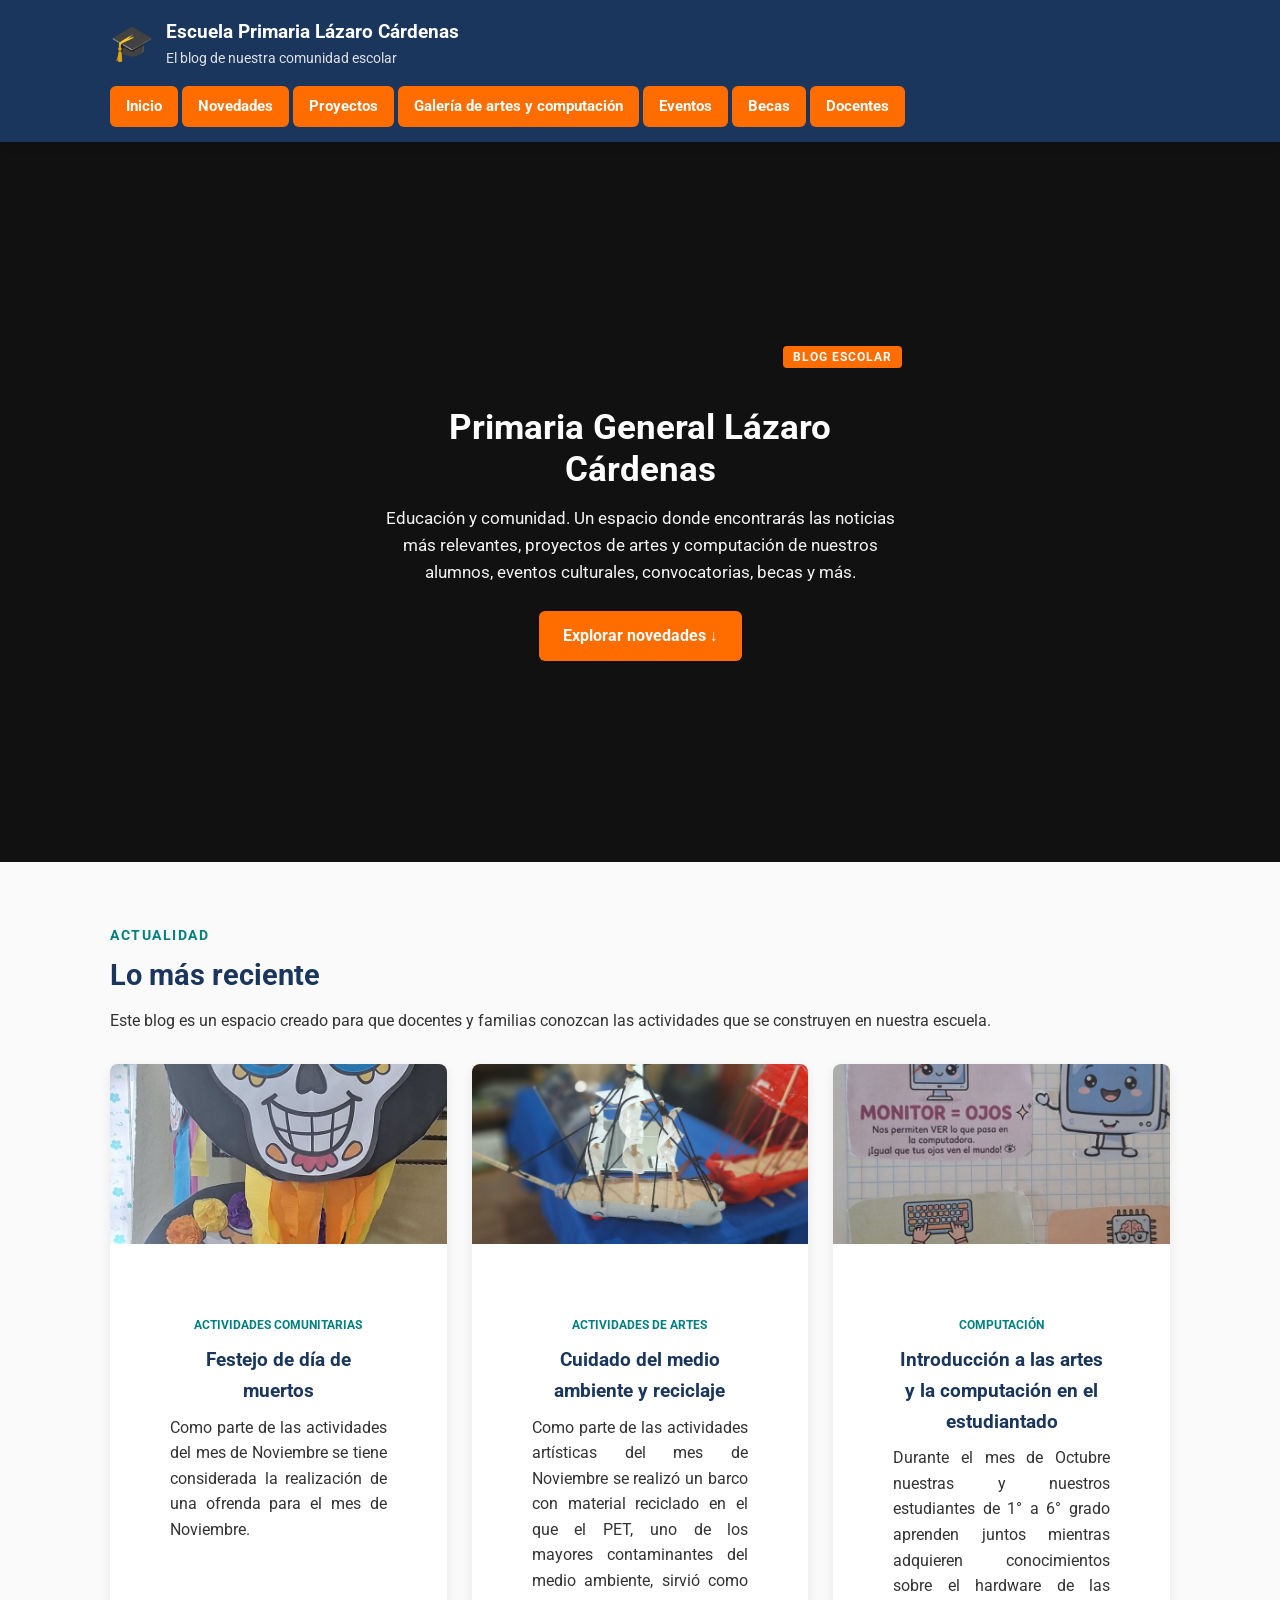
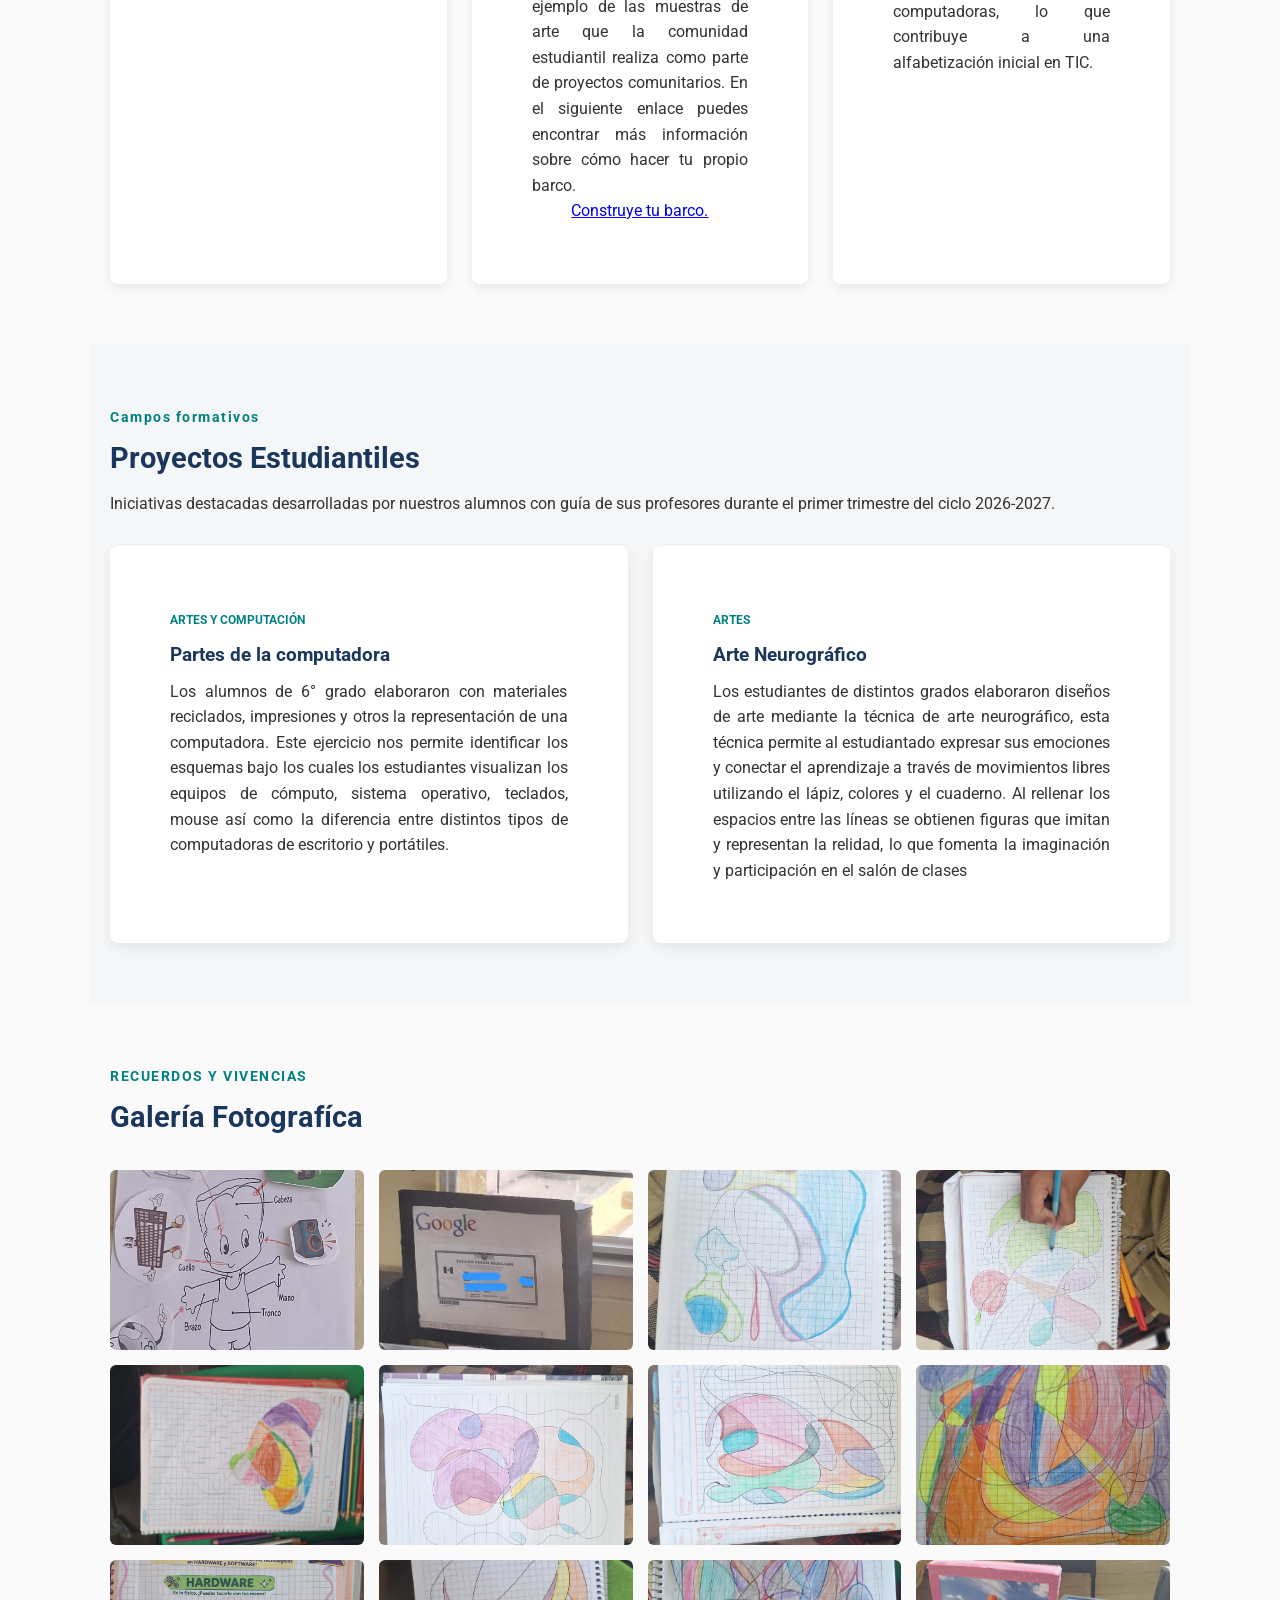
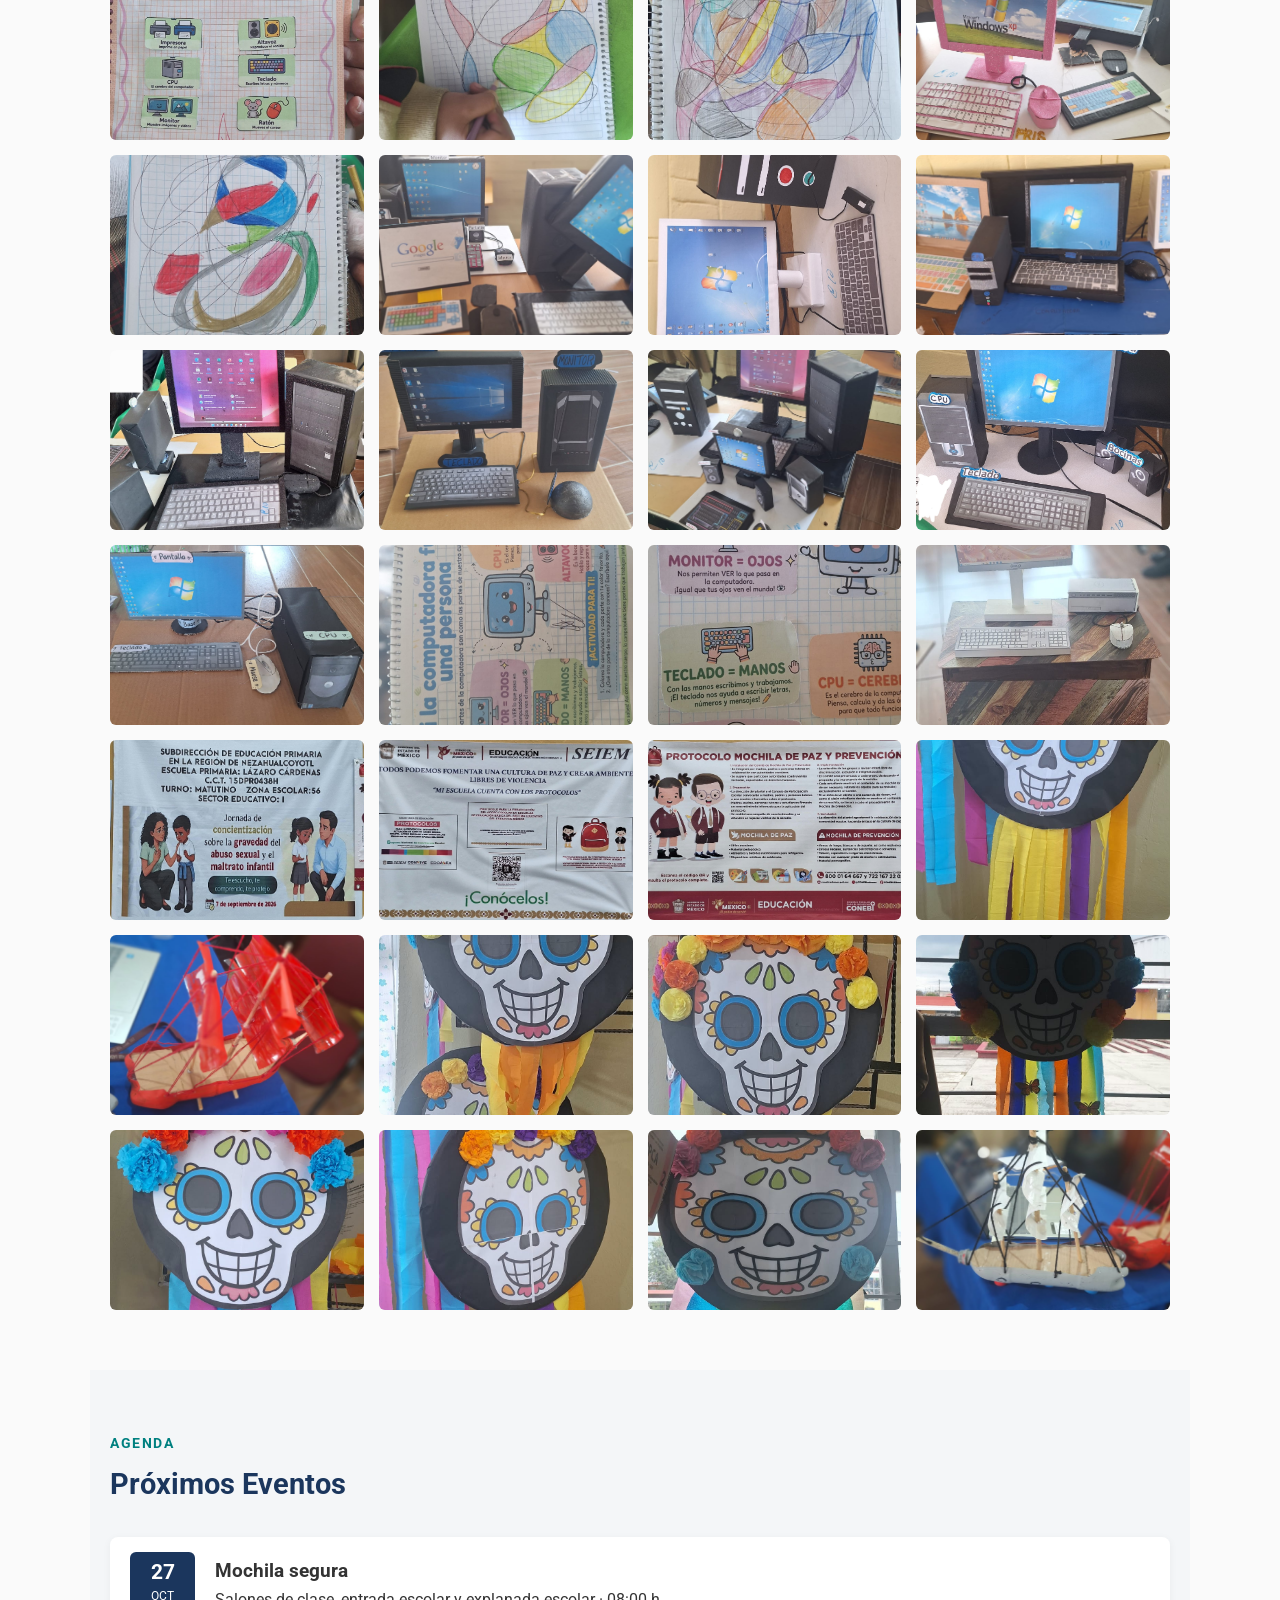
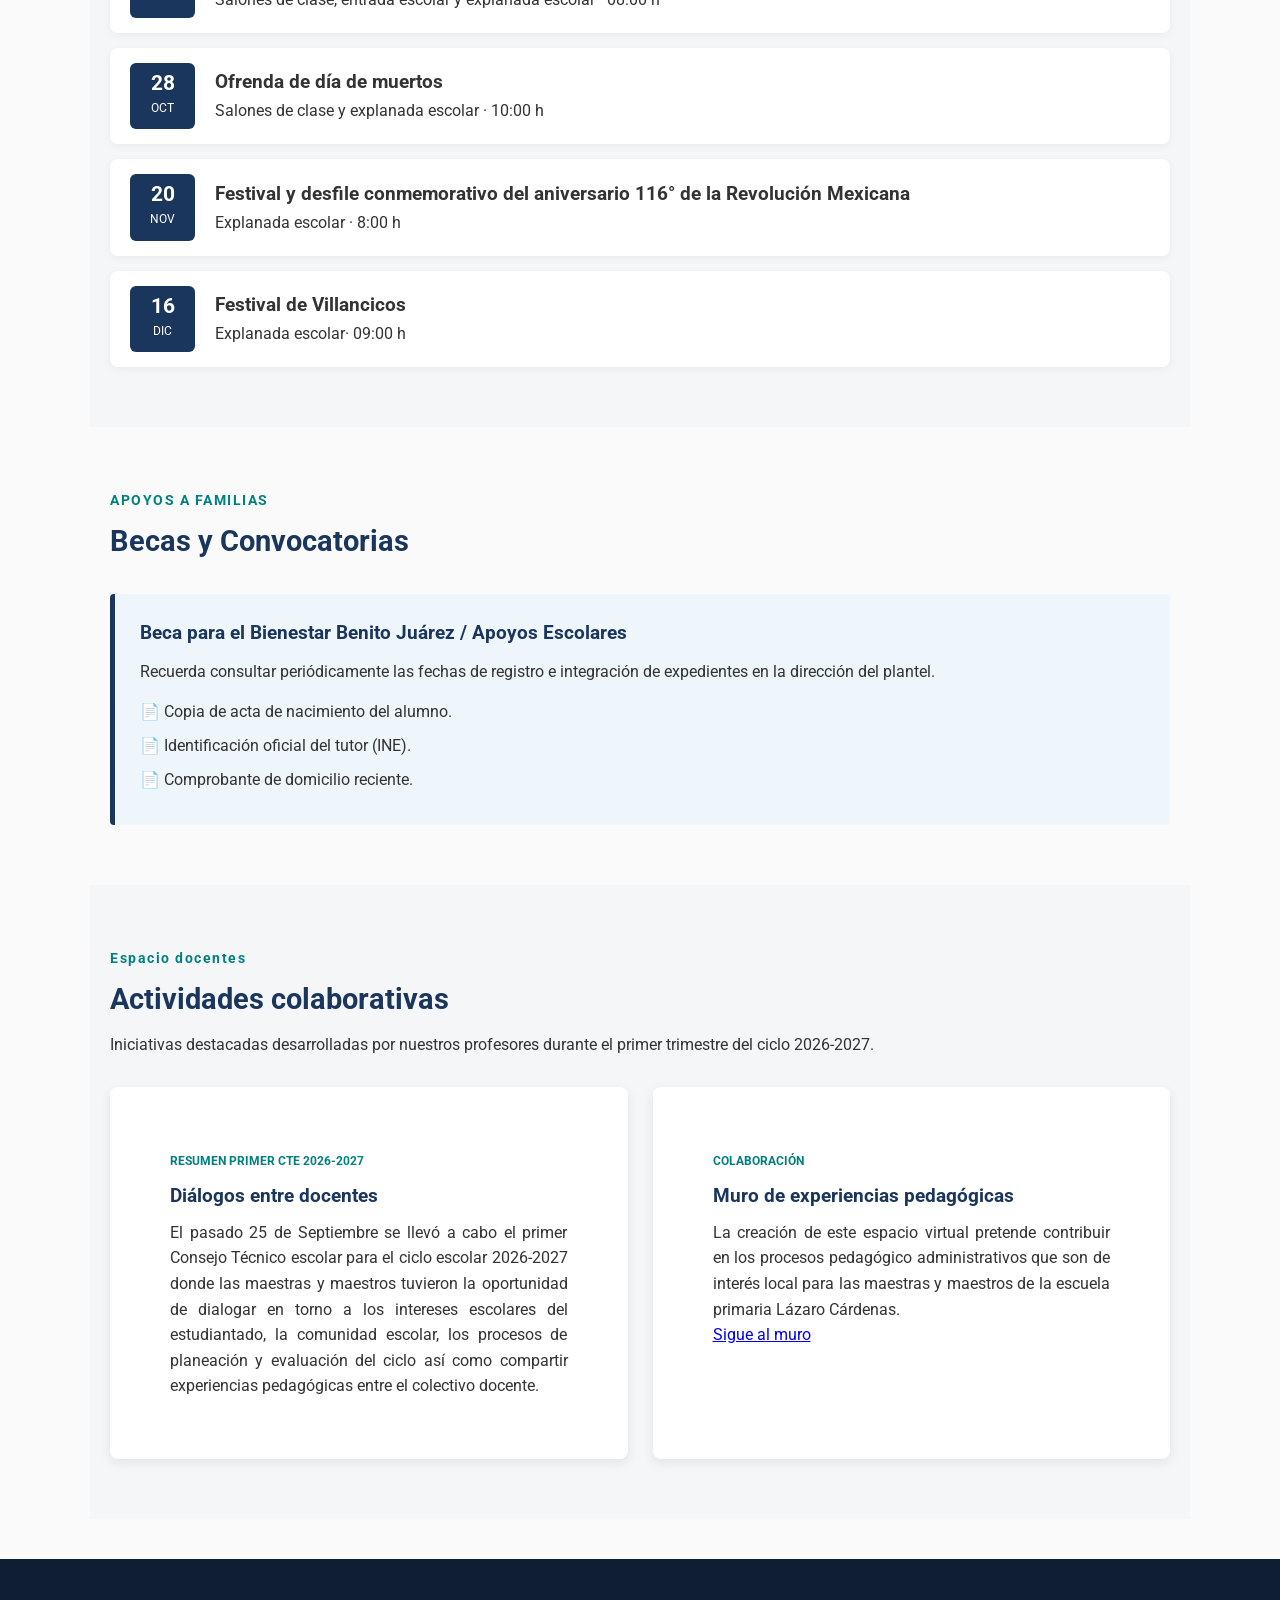
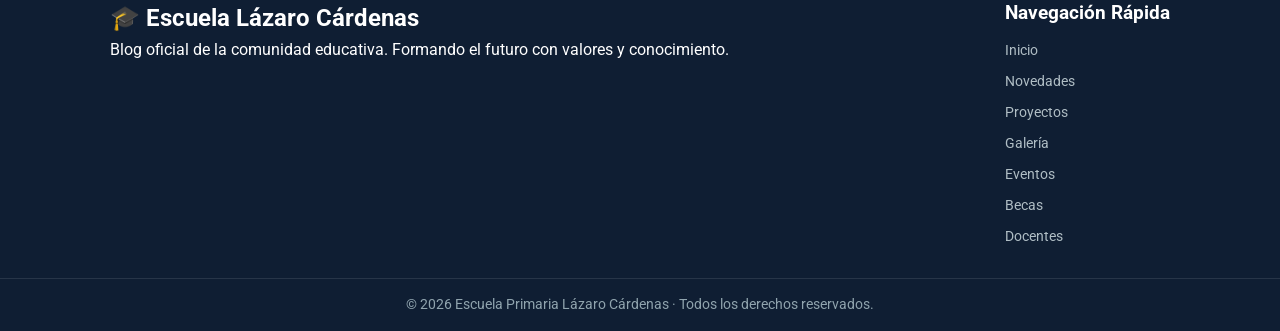
<file: index.html>
<!DOCTYPE html>
<html lang="es">
<head>
    <meta charset="UTF-8">
    <meta name="viewport" content="width=device-width, initial-scale=1.0">
    <title>Escuela Primaria Lázaro Cárdenas - Blog Escolar</title>
    <link rel="stylesheet" href="css/estilos.css">
    <!-- Fuente moderna Google Fonts -->
    <link rel="preconnect" href="https://fonts.googleapis.com">
    <link rel="preconnect" href="https://fonts.gstatic.com" crossorigin>
    <link href="https://fonts.googleapis.com/css2?family=Roboto:wght@300;400;500;700&display=swap" rel="stylesheet">
</head>

<body>

<!-- ENCABEZADO Y NAVEGACIÓN -->
<header class="encabezado">
    <div class="contenedor barra">
        <div class="logo">
            <span class="icono-logo">🎓</span>
            <div>
                <h1>Escuela Primaria Lázaro Cárdenas</h1>
                <p>El blog de nuestra comunidad escolar</p>
            </div>
        </div>

        <nav>
            <a href="#inicio">Inicio</a>
            <a href="#novedades">Novedades</a>
            <a href="#proyectos">Proyectos</a>
            <a href="#galeria">Galería de artes y computación</a>
            <a href="#eventos">Eventos</a>
            <a href="#becas">Becas</a>
            <a href="#Docentes">Docentes</a>
        </nav>
    </div>
</header>

<!-- HERO CON IMAGEN DE LÁZARO CÁRDENAS -->
<section id="inicio" class="hero">
    <div class="hero-carrusel-fondo"></div>
    
    <div class="hero-overlay">
        <div class="contenedor hero-contenido">
            <div class="hero-tarjeta">
                <marquee scrollamount="4" direction="left" style="margin-bottom: 15px;">
                   <span class="etiqueta">BLOG ESCOLAR</span>
                </marquee>
                <h2>Primaria General Lázaro Cárdenas</h2>
                <p>
                    Educación y comunidad. Un espacio donde encontrarás las noticias más relevantes, proyectos de artes y computación de nuestros alumnos, eventos culturales, convocatorias, becas y más.
                </p>
                <a href="#novedades" class="boton">Explorar novedades ↓</a>
            </div>
        </div>
    </div>
</section>

<!-- CONTENIDO PRINCIPAL -->
<main class="contenedor">

    <!-- SECCIÓN DE NOVEDADES -->
    <section id="novedades" class="seccion">
        <div class="titulo-seccion">
            <span class="subtitulo">ACTUALIDAD</span>
            <h2>Lo más reciente</h2>
            <p>Este blog es un espacio creado para que docentes y familias conozcan las actividades que se construyen en nuestra escuela.</p>
        </div>

        <div class="grid-tarjetas">

            <article class="tarjeta">
                <img src="imagenes/34.jpeg" alt="Ofrenda">
                <div class="tarjeta-body" style="text-align: center;">
                    <span class="categoria">Actividades Comunitarias</span>
                    <h3>Festejo de día de muertos</h3>
                    <p style="text-align: justify;">Como parte de las actividades del mes de Noviembre se tiene considerada la realización de una ofrenda para el mes de Noviembre.</p>
                </div>
            </article>

            <article class="tarjeta">
                <img src="imagenes/40.jpeg" alt="Artes">
                <div class="tarjeta-body" style="text-align: center;">
                    <span class="categoria">Actividades de Artes</span>
                    <h3>Cuidado del medio ambiente y reciclaje</h3>
                    <p style="text-align: justify;">Como parte de las actividades artísticas del mes de Noviembre se realizó un barco con material reciclado
                        en el que el PET, uno de los mayores contaminantes del medio ambiente, sirvió como ejemplo de las muestras
                        de arte que la comunidad estudiantil realiza como parte de proyectos comunitarios. En el siguiente enlace puedes 
                        encontrar más información sobre cómo hacer tu propio barco.</p>
                    <a href="https://youtu.be/PNL3GRi6358?si=NZJefFRBnB557CKQ">Construye tu barco.</a>
                </div>
            </article>

            <article class="tarjeta">
                <img src="imagenes/clasecompu.jpeg" alt="Clase computación">
                <div class="tarjeta-body" style="text-align: center;">
                    <span class="categoria">Computación</span>
                    <h3>Introducción a las artes y la computación en el estudiantado</h3>
                    <p style="text-align: justify;">Durante el mes de Octubre nuestras y nuestros estudiantes de 1° a 6° grado aprenden juntos mientras adquieren conocimientos sobre el
                    hardware de las computadoras, lo que contribuye a una alfabetización inicial en TIC.</p>
                </div>
            </article>
          </div>
    </section>

    <!-- SECCIÓN DE PROYECTOS -->
    <section id="proyectos" class="seccion fondo-suave">
        <div class="titulo-seccion">
            <span class="subtitulo">Campos formativos</span>
            <h2>Proyectos Estudiantiles</h2>
            <p>Iniciativas destacadas desarrolladas por nuestros alumnos con guía de sus profesores durante el primer trimestre del ciclo 2026-2027.</p>
        </div>

        <div class="grid-tarjetas">
            <div class="tarjeta">
                <div class="tarjeta-body">
                    <span class="categoria"> Artes y computación</span>
                    <h3>Partes de la computadora</h3>
                    <p style="text-align: justify;">Los alumnos de 6° grado elaboraron con materiales reciclados, impresiones y otros la representación de una computadora. Este ejercicio
                    nos permite identificar los esquemas bajo los cuales los estudiantes visualizan los equipos de cómputo, sistema operativo, teclados, mouse así
                    como la diferencia entre distintos tipos de computadoras de escritorio y portátiles.</p>
                </div>
            </div>

            <div class="tarjeta">
                <div class="tarjeta-body">
                    <span class="categoria">Artes</span>
                    <h3>Arte Neurográfico</h3>
                    <p style="text-align: justify;">Los estudiantes de distintos grados elaboraron diseños de arte mediante la técnica de arte neurográfico, esta técnica permite
                        al estudiantado expresar sus emociones y conectar el aprendizaje a través de movimientos libres utilizando el lápiz, colores y el cuaderno. 
                    Al rellenar los espacios entre las líneas se obtienen figuras que imitan y representan la relidad, lo que fomenta la imaginación
                    y participación en el salón de clases</p>
                </div>
            </div>
        </div>
    </section>

    <!-- SECCIÓN DE GALERÍA -->
    <section id="galeria" class="seccion">
        <div class="titulo-seccion">
            <span class="subtitulo">RECUERDOS Y VIVENCIAS</span>
            <h2>Galería Fotografíca</h2>
        </div>

        <div class="galeria-grid">
            <img src="imagenes/2.jpeg" alt="2">
            <img src="imagenes/3.jpeg" alt="3">
            <img src="imagenes/4.jpeg" alt="4">
            <img src="imagenes/5.jpeg" alt="5">
            <img src="imagenes/6.jpeg" alt="6">
            <img src="imagenes/7.jpeg" alt="7">
            <img src="imagenes/8.jpeg" alt="8">
            <img src="imagenes/9.jpeg" alt="9">
            <img src="imagenes/10.jpeg" alt="10">
            <img src="imagenes/11.jpeg" alt="11">
            <img src="imagenes/12.jpeg" alt="12">
            <img src="imagenes/13.jpeg" alt="13">
            <img src="imagenes/14.jpeg" alt="14">
            <img src="imagenes/15.jpeg" alt="15">
            <img src="imagenes/16.jpeg" alt="16">
            <img src="imagenes/17.jpeg" alt="17">
            <img src="imagenes/18.jpeg" alt="18">
            <img src="imagenes/19.jpeg" alt="19">
            <img src="imagenes/20.jpeg" alt="20">
            <img src="imagenes/21.jpeg" alt="21">
            <img src="imagenes/22.jpeg" alt="22">
            <img src="imagenes/23.jpeg" alt="23">
            <img src="imagenes/24.jpeg" alt="24">
            <img src="imagenes/25.jpeg" alt="25">
            <img src="imagenes/26.jpeg" alt="26">
            <img src="imagenes/27.jpeg" alt="27">
            <img src="imagenes/28.jpeg" alt="28">
            <img src="imagenes/32.jpeg" alt="32">
            <img src="imagenes/33.jpeg" alt="33">
            <img src="imagenes/34.jpeg" alt="34">
            <img src="imagenes/35.jpeg" alt="35">
            <img src="imagenes/36.jpeg" alt="36">
            <img src="imagenes/37.jpeg" alt="37">
            <img src="imagenes/38.jpeg" alt="38">
            <img src="imagenes/39.jpeg" alt="39">
            <img src="imagenes/40.jpeg" alt="40">

        </div>
    </section>

    <!-- SECCIÓN DE EVENTOS -->
    <section id="eventos" class="seccion fondo-suave">
        <div class="titulo-seccion">
            <span class="subtitulo">AGENDA</span>
            <h2>Próximos Eventos</h2>
        </div>

        <div class="eventos">
            <div class="evento">
                <div class="fecha">
                    <strong>27</strong>
                    <span>OCT</span>
                </div>
                <div>
                    <h3>Mochila segura</h3>
                    <p>Salones de clase, entrada escolar y explanada escolar · 08:00 h</p>
                </div>
            </div>
            
            <div class="evento">
                <div class="fecha">
                    <strong>28</strong>
                    <span>OCT</span>
                </div>
                <div>
                    <h3>Ofrenda de día de muertos</h3>
                    <p>Salones de clase y explanada escolar · 10:00 h</p>
                </div>
            </div>

            <div class="evento">
                <div class="fecha">
                    <strong>20</strong>
                    <span>NOV</span>
                </div>
                <div>
                    <h3>Festival y desfile conmemorativo del aniversario 116° de la Revolución Mexicana</h3>
                    <p> Explanada escolar · 8:00 h</p>
                </div>
            </div>

            <div class="evento">
                <div class="fecha">
                    <strong>16</strong>
                    <span>DIC</span>
                </div>
                <div>
                    <h3>Festival de Villancicos</h3>
                    <p> Explanada escolar· 09:00 h</p>
                </div>
            </div>
        </div>
    </section>

    <!-- SECCIÓN DE BECAS Y APOYOS -->
    <section id="becas" class="seccion">
        <div class="titulo-seccion">
            <span class="subtitulo">APOYOS A FAMILIAS</span>
            <h2>Becas y Convocatorias</h2>
        </div>

        <div class="tarjeta-info-beca">
            <h3>Beca para el Bienestar Benito Juárez / Apoyos Escolares</h3>
            <p>Recuerda consultar periódicamente las fechas de registro e integración de expedientes en la dirección del plantel.</p>
            <ul>
                <li>📄 Copia de acta de nacimiento del alumno.</li>
                <li>📄 Identificación oficial del tutor (INE).</li>
                <li>📄 Comprobante de domicilio reciente.</li>
            </ul>
        </div>
    </section>


 <!-- SECCIÓN DE DOCENTES -->
    <section id="Docentes" class="seccion fondo-suave">
        <div class="titulo-seccion">
            <span class="subtitulo">Espacio docentes</span>
            <h2>Actividades colaborativas</h2>
            <p>Iniciativas destacadas desarrolladas por nuestros profesores durante el primer trimestre del ciclo 2026-2027.</p>
        </div>

        <div class="grid-tarjetas">
            <div class="tarjeta">
                <div class="tarjeta-body">
                    <span class="categoria">Resumen primer CTE 2026-2027</span>
                    <h3>Diálogos entre docentes</h3>
                    <p style="text-align: justify;">El pasado 25 de Septiembre se llevó a cabo el primer Consejo Técnico escolar para el ciclo escolar 2026-2027 donde las maestras
                        y maestros tuvieron la oportunidad de dialogar en torno a los intereses escolares del estudiantado, la comunidad escolar,
                        los procesos de planeación y evaluación del ciclo así como compartir experiencias pedagógicas entre el colectivo docente.</p>
                </div>
            </div>

            <div class="tarjeta">
                <div class="tarjeta-body">
                    <span class="categoria">Colaboración</span>
                    <h3>Muro de experiencias pedagógicas</h3>
                    <p style="text-align: justify;">La creación de este espacio virtual pretende contribuir en los procesos pedagógico administrativos que son de interés
                    local para las maestras y maestros de la escuela primaria Lázaro Cárdenas.</p>
                        <a href="https://padlet.com/cardenasprimlazaro/muro-de-informacion-docente-s024hn6bbrr71dhhdxy6">Sigue al muro</a>
                </div>
            </div>
        </div>
    </section>
</main>

<!-- PIE DE PÁGINA -->
<footer>
    <div class="contenedor footer-contenido">
        <div>
            <h2>🎓 Escuela Lázaro Cárdenas</h2>
            <p>Blog oficial de la comunidad educativa. Formando el futuro con valores y conocimiento.</p>
        </div>

        <div>
            <h3>Navegación Rápida</h3>
            <div class="enlaces-footer">
                <a href="#inicio">Inicio</a>
                <a href="#novedades">Novedades</a>
                <a href="#proyectos">Proyectos</a>
                <a href="#galeria">Galería</a>
                <a href="#eventos">Eventos</a>
                <a href="#becas">Becas</a>
                <a href="#Docentes">Docentes</a>
            </div>
        </div>
    </div>

    <div class="copyright">
        © 2026 Escuela Primaria Lázaro Cárdenas · Todos los derechos reservados.
    </div>
</footer>

</body>
</html>
</file>
<file: css/estilos.css>
/* ===================================================
   VARIABLES Y ESTILOS GENERALES
   =================================================== */
:root {
    --color-primario: #1b365d;    /* Azul institucional */
    --color-secundario: #008080;  /* Verde azulado */
    --color-acento: #ff6d00;      /* Naranja para botones y destacados */
    --color-texto: #333333;
    --color-gris-claro: #f4f6f8;
    --color-blanco: #ffffff;
    --fuente-principal: 'Roboto', sans-serif;
}

html {
    scroll-behavior: smooth; /* Permite desplazamiento suave al hacer clic en el menú */
}

* {
    margin: 0;
    padding: 0;
    box-sizing: border-box;
}

body {
    font-family: var(--fuente-principal);
    color: var(--color-texto);
    background-color: #fafafa;
    line-height: 1.6;
}

.contenedor {
    max-width: 1100px;
    margin: 0 auto;
    padding: 0 20px;
}

/* ===================================================
   HEADER & NAV
   =================================================== */
.encabezado {
    background-color: var(--color-primario, #fff);
    color: var(--color-blanco);
    position: sticky;
    top: 0;
    z-index: 1000;
    box-shadow: 0 2px 10px rgba(0, 0, 0, 0.15);
}

.barra {
    display: flex;
    justify-content: space-between;
    align-items: center;
    padding: 15px 20px;
    flex-wrap: wrap;
    gap: 15px;
}

.logo {
    display: flex;
    align-items: center;
    gap: 12px;
}

.icono-logo {
    font-size: 2.2rem;
}

.logo h1 {
    font-size: 1.2rem;
    font-weight: 700;
}

.logo p {
    font-size: 0.85rem;
    opacity: 0.85;
}
/* ===================================================
   HERO / ENCABEZADO CON IMAGEN DE LÁZARO CÁRDENAS
   =================================================== */
.hero {
    /* Imagen del General Lázaro Cárdenas vía Wikimedia Commons */
    position: relative;
    overflow: hidden;
    width: 100%;
    height: 80vh;
    min-height: 80vh;
    display: flex;
    align-items: center;
    justify-content: center;
    background-color: #222;
}

.hero-carrusel-fondo {
   position: absolute;
   top: 0;
   left: 0;
   width: 100%;
   height: 100%;
   z-index: 1;
   background-size: cover;
   background-position: center;
   animation: carruselfondo 45s infinite ease-in-out;
}

@keyframes carruselfondo {
   0%, 100% {
      background-image: url("../imagenes/19.jpeg");
      background-size: cover;
      background-position: center;
 }
   20% {
      background-image: url("../imagenes/20.jpeg");
      background-size: cover;
      background-position: center;
 }
   40% {
      background-image: url("../imagenes/34.jpeg");
      background-size: cover;
      background-position: center;
 }
   60% {
      background-image: url("../imagenes/40.jpeg");
      background-size: cover;
      background-position: center;
 }
   80% {
      background-image: url("../imagenes/30.jpeg");
      background-size: cover;
      background-position: center;
 }
}

.hero-overlay {
   position: absolute;
   top: 0;
   left: 0;
   width: 100%;
   height: 100%;
   z-index: 2;
   background-color: rgba(0, 0, 0, 0.5);
   display: flex;
   align-items: center;
   justify-content: center;
   
}

.hero-contenido {
     position: relative;
     z-index: 3;
     width: 100%;
     display: flex;
     justify-content: center;
}


.hero-tarjeta {
    max-width: 580px;
    padding: 30px 20px;
    text-align: center;
}

.etiqueta {
    background-color: var(--color-acento);
    color: var(--color-blanco);
    font-size: 0.75rem;
    font-weight: 700;
    padding: 4px 10px;
    border-radius: 4px;
    letter-spacing: 1px;
}

.hero-tarjeta h2 {
    font-size: 2.2rem;
    margin: 15px 0;
    line-height: 1.2;
    color: var(--color-blanco);
}

.hero-tarjeta p {
    font-size: 1.05rem;
    margin-bottom: 25px;
    opacity: 0.95;
    color: var(--color-blanco);
}

.boton {
    display: inline-block;
    background-color: var(--color-acento);
    color: var(--color-blanco);
    padding: 12px 24px;
    text-decoration: none;
    border-radius: 6px;
    font-weight: bold;
    transition: background 0.3s;
}

.boton:hover {
    background-color: #c63f00;
}



/* ===================================================
   SECCIONES GENERALES
   =================================================== */
.seccion {
    padding: 60px 0;
}

.fondo-suave {
    background-color: var(--color-gris-claro);
    margin: 0 -20px;
    padding: 60px 20px;
}

.titulo-seccion {
    margin-bottom: 30px;
}

.subtitulo {
    color: var(--color-secundario);
    font-size: 0.85rem;
    font-weight: 700;
    letter-spacing: 1.5px;
}

.titulo-seccion h2 {
    font-size: 1.8rem;
    color: var(--color-primario);
    margin: 5px 0 10px 0;
}

/* ===================================================
   GRID DE TARJETAS (NOVEDADES / PROYECTOS)
   =================================================== */
.grid-tarjetas {
    display: grid;
    grid-template-columns: repeat(auto-fit, minmax(280px, 1fr));
    gap: 25px;
}

.tarjeta {
    background: var(--color-blanco);
    border-radius: 8px;
    overflow: hidden;
    box-shadow: 0 4px 12px rgba(0, 0, 0, 0.08);
    transition: transform 0.3s ease;
}

.tarjeta:hover {
    transform: translateY(-5px);
}

.tarjeta img {
    width: 100%;
    height: 180px;
    object-fit: cover;
}

.tarjeta-body {
    padding: 20px;
}

.categoria {
    color: var(--color-secundario);
    font-size: 0.75rem;
    font-weight: bold;
    text-transform: uppercase;
}

.tarjeta-body h3 {
    font-size: 1.2rem;
    margin: 8px 0;
    color: var(--color-primario);
}

/* ===================================================
   GALERÍA FOTOGRÁFICA
   =================================================== */
.galeria-grid {
    display: grid;
    grid-template-columns: repeat(auto-fit, minmax(220px, 1fr));
    gap: 15px;
}

.galeria-grid img {
    width: 100%;
    height: 180px;
    object-fit: cover;
    border-radius: 6px;
    transition: filter 0.3s ease;
}

.galeria-grid img:hover {
    filter: brightness(0.85);
}

/* ===================================================
   EVENTOS
   =================================================== */
.eventos {
    display: flex;
    flex-direction: column;
    gap: 15px;
}

.evento {
    display: flex;
    align-items: center;
    gap: 20px;
    background: var(--color-blanco);
    padding: 15px 20px;
    border-radius: 8px;
    box-shadow: 0 2px 8px rgba(0, 0, 0, 0.05);
}

.fecha {
    background: var(--color-primario);
    color: var(--color-blanco);
    padding: 10px 15px;
    border-radius: 6px;
    text-align: center;
    min-width: 65px;
}

.fecha strong {
    display: block;
    font-size: 1.3rem;
    line-height: 1;
}

.fecha span {
    font-size: 0.75rem;
    text-transform: uppercase;
}

/* ===================================================
   BECAS
   =================================================== */
.tarjeta-info-beca {
    background-color: #eef6fc;
    border-left: 5px solid var(--color-primario);
    padding: 25px;
    border-radius: 4px;
}

.tarjeta-info-beca h3 {
    color: var(--color-primario);
    margin-bottom: 10px;
}

.tarjeta-info-beca ul {
    list-style: none;
    margin-top: 15px;
}

.tarjeta-info-beca li {
    margin-bottom: 8px;
}

/* ===================================================
   NUEVO: ESTILOS PARA LOS BOTONES DE NAVEGACIÓN
   =================================================== */
nav a, .barra a {
    color: var(--color-blanco) !important; /* Fuerza a que las letras sean blancas sobre el fondo azul */
    background-color: var(--color-acento); /* Usa el fondo naranja brillante */
    padding: 8px 16px;                     /* Le da forma acolchada de botón */
    border-radius: 6px;                    /* Bordes redondeados modernos */
    text-decoration: none;                 /* Quita la línea de subrayado */
    font-weight: bold;                     /* Hace la letra más gruesa */
    font-size: 0.95rem;
    display: inline-block;
    transition: background-color 0.3s ease, transform 0.2s ease;
}

/* Efecto al pasar el mouse por encima (Hover) */
nav a:hover, .barra a:hover {
    background-color: #e65100;             /* Se oscurece un poco al apuntarlo */
    transform: translateY(-2px);           /* Pequeño efecto de flotación */
}
/* ===================================================
   GRID DE TARJETAS (DOCENTES)
   =================================================== */
.grid-tarjetas {
    display: grid;
    grid-template-columns: repeat(auto-fit, minmax(280px, 1fr));
    gap: 25px;
}

.tarjeta {
    background: var(--color-blanco);
    border-radius: 8px;
    overflow: hidden;
    box-shadow: 0 4px 12px rgba(0, 0, 0, 0.08);
    transition: transform 0.3s ease;
}

.tarjeta:hover {
    transform: translateY(-5px);
}

.tarjeta img {
    width: 100%;
    height: 180px;
    object-fit: cover;
}

.tarjeta-body {
    padding: 60px;
}

.categoria {
    color: var(--color-secundario);
    font-size: 0.75rem;
    font-weight: bold;
    text-transform: uppercase;
}

.tarjeta-body h3 {
    font-size: 1.2rem;
    margin: 8px 0;
    color: var(--color-primario);
}

/* ===================================================
   FOOTER
   =================================================== */
footer {
    background-color: #0f1e33;
    color: var(--color-blanco);
    padding-top: 40px;
    margin-top: 40px;
}

.footer-contenido {
    display: flex;
    justify-content: space-between;
    flex-wrap: wrap;
    gap: 30px;
    padding-bottom: 30px;
}

.enlaces-footer {
    display: flex;
    flex-direction: column;
    gap: 8px;
    margin-top: 10px;
}

.enlaces-footer a {
    color: #b0bec5;
    text-decoration: none;
    font-size: 0.9rem;
}

.enlaces-footer a:hover {
    color: var(--color-blanco);
}

.copyright {
    text-align: center;
    padding: 15px 0;
    border-top: 1px solid rgba(255, 255, 255, 0.1);
    font-size: 0.85rem;
    color: #90a4ae;
}

/* ===================================================
   RESPONSIVE (ADAPTACIÓN A MÓVILES)
   =================================================== */
@media (max-width: 768px) {
    .barra {
        flex-direction: column;
        align-items: flex-start;
    }

    nav {
        width: 100%;
        justify-content: space-between;
        font-size: 0.85rem;
    }

    .hero-tarjeta h2 {
        font-size: 1.8rem;
    }
}
</file>
